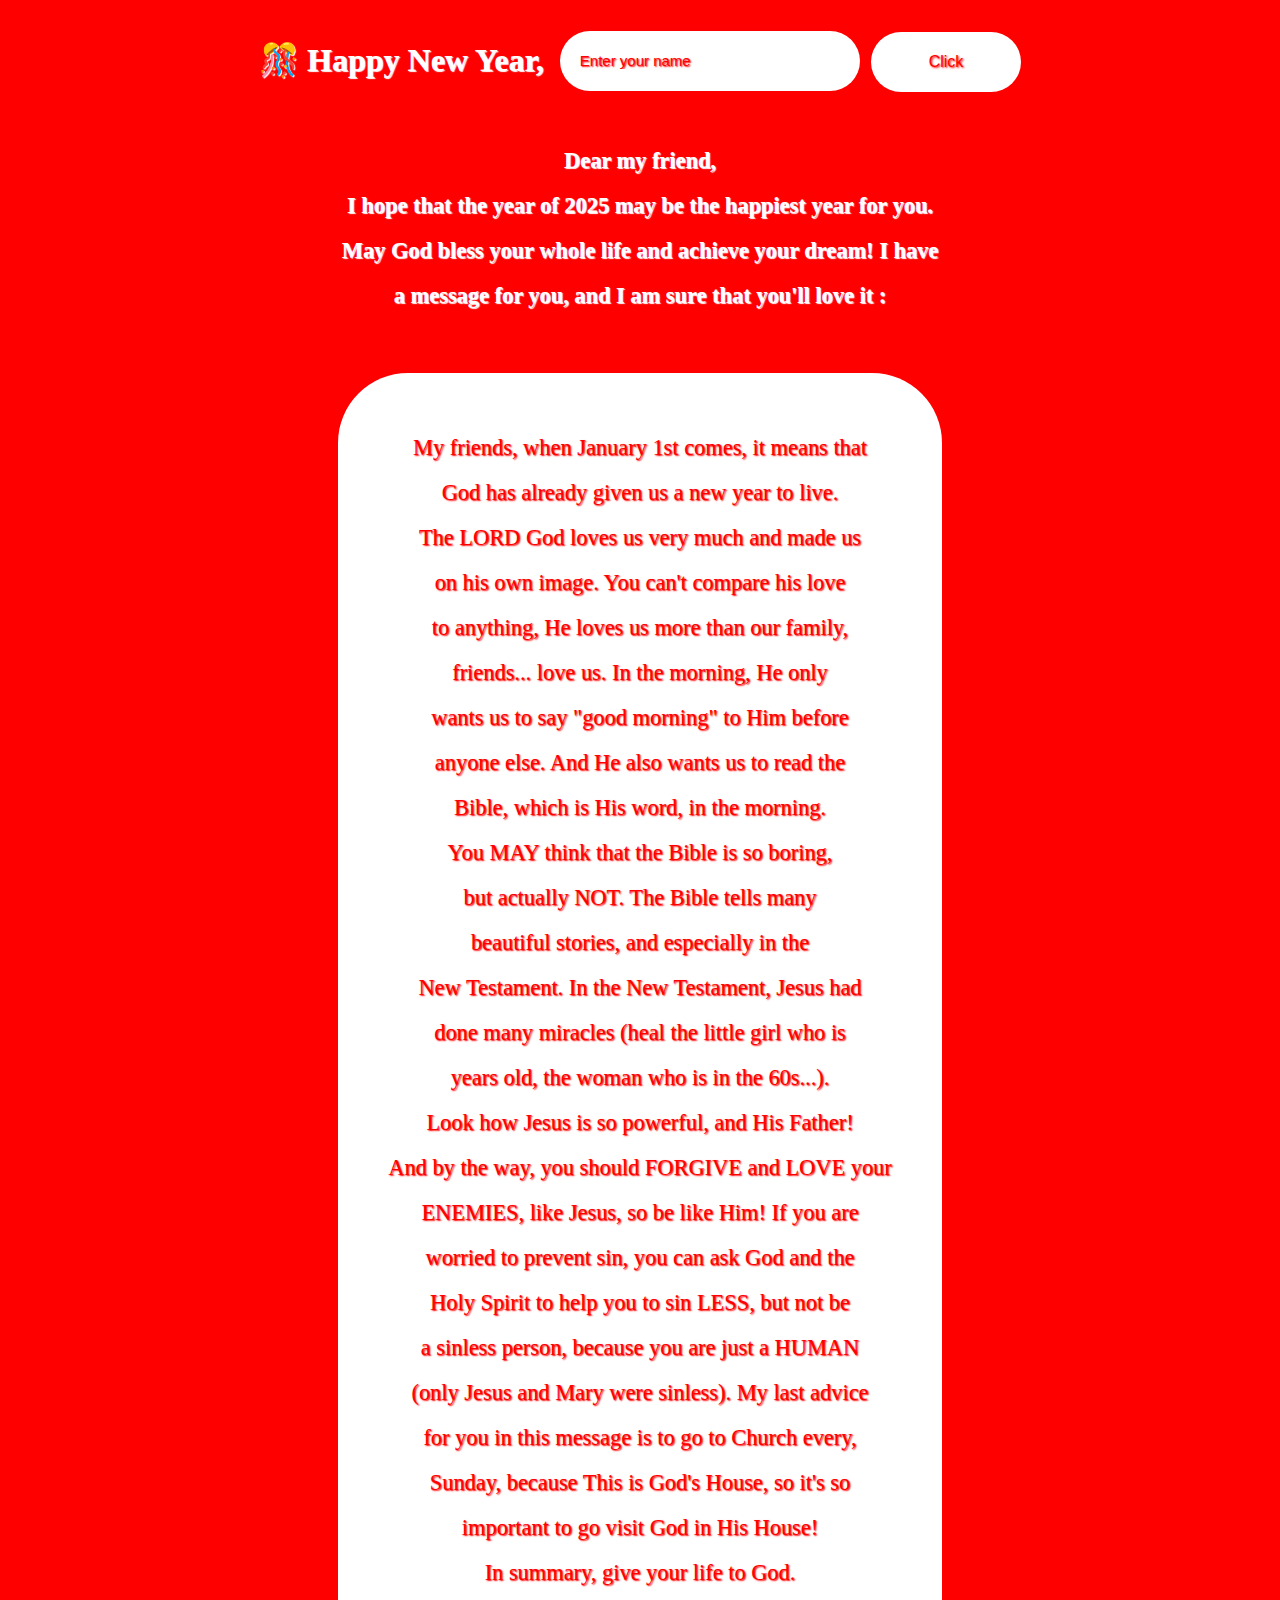
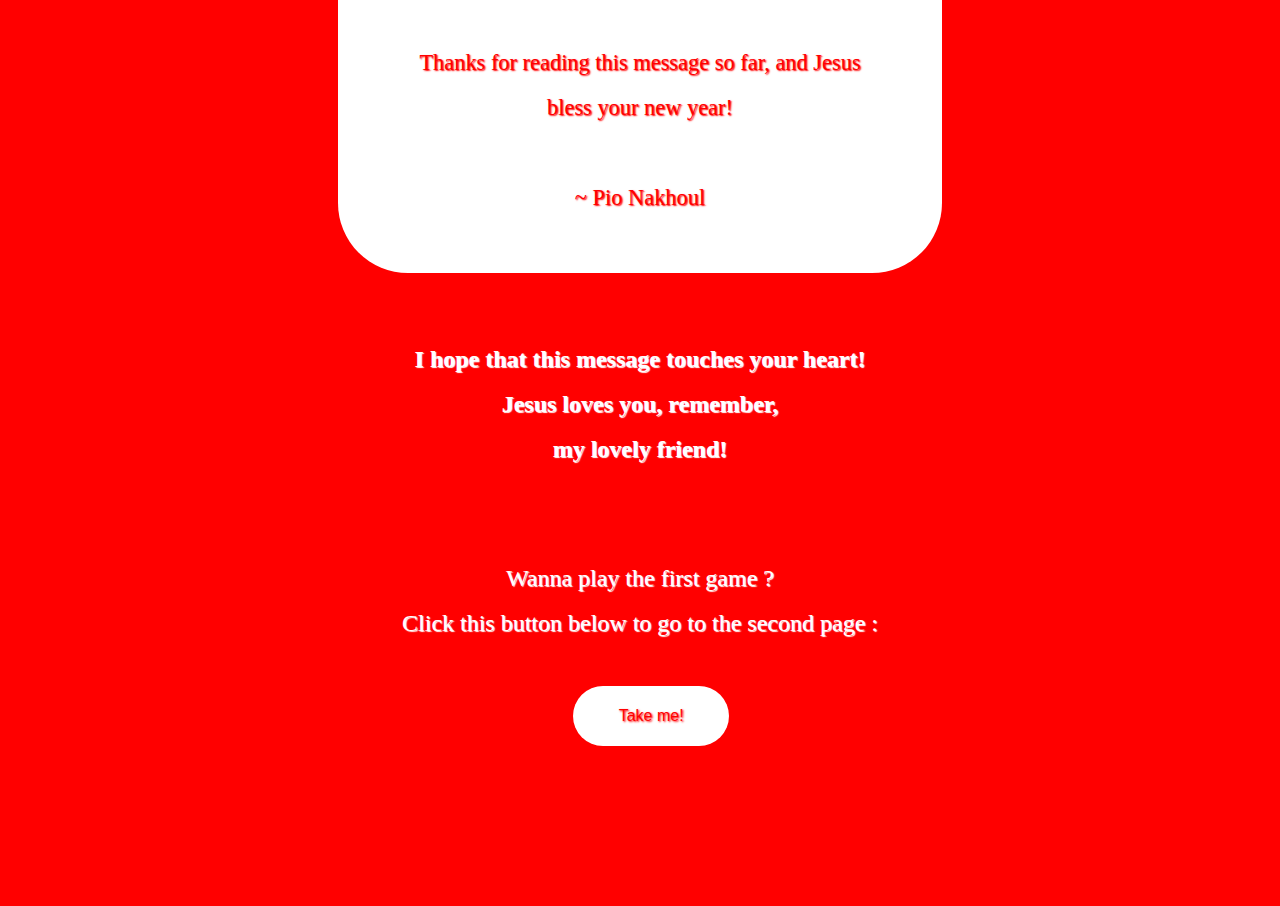
<file: New Year's of 2025 Project/Message/index.html>
<!DOCTYPE html>
<html lang="en">
  <head>
    <title>Message</title>
    <link rel="stylesheet" href="style.css">
  </head>
  <body>
    <header id="header">
      <h1 id="title">&#x1F38A; Happy New Year,</h1>
      <input id="name-input" type="text" placeholder="Enter your name">
      <button id="click">Click</button>
      <h1 id="name"></h1>
    </header>
    <main id="main">
      <p id="intro">Dear my friend, <br> I hope that the year of 2025
      may be the happiest year for you. <br> May God bless
      your whole life and achieve your dream! I have <br>
      a message for you, and I am sure that you'll love it :</p>
      <div id="message-container">
        <p id="message">
          My friends, when January 1st comes, it means that <br>
          God has already given us a new year to live. <br>
          The LORD God loves us very much and made us <br>
          on his own image. You can't compare his love <br>
          to anything, He loves us more than our family, <br>
          friends... love us. In the morning, He only <br>
          wants us to say "good morning" to Him before <br>
          anyone else. And He also wants us to read the <br>
          Bible, which is His word, in the morning. <br>
          You MAY think that the Bible is so boring, <br>
          but actually NOT. The Bible tells many <br>
          beautiful stories, and especially in the <br>
          New Testament. In the New Testament, Jesus had <br>
          done many miracles (heal the little girl who is <br>
          years old, the woman who is in the 60s...). <br>
          Look how Jesus is so powerful, and His Father! <br>
          And by the way, you should FORGIVE and LOVE your <br>
          ENEMIES, like Jesus, so be like Him! If you are <br>
          worried to prevent sin, you can ask God and the <br>
          Holy Spirit to help you to sin LESS, but not be <br>
          a sinless person, because you are just a HUMAN <br>
          (only Jesus and Mary were sinless). My last advice <br>
          for you in this message is to go to Church every, <br>
          Sunday, because This is God's House, so it's so <br>
          important to go visit God in His House! <br>
          In summary, give your life to God. <br> <br>
          Thanks for reading this message so far, and Jesus <br>
          bless your new year! <br> <br>
          ~ Pio Nakhoul
        </div>
      </div>
      <h2 id="conclusion">
        I hope that this message touches your heart!<br>
        Jesus loves you, remember,<br>
        my lovely friend!
      </h2>
    </main>
    <footer id="footer">
      <p id="intro-game-1">
        Wanna play the first game ? <br>
        Click this button below to go to the second page :
      </p>
      <a href="../Game 1/game1.html" target="_blank">
        <button id="link">Take me!</button>
      </a>
    </footer>

    <script src="script.js"></script>
  </body>
</html>
</file>
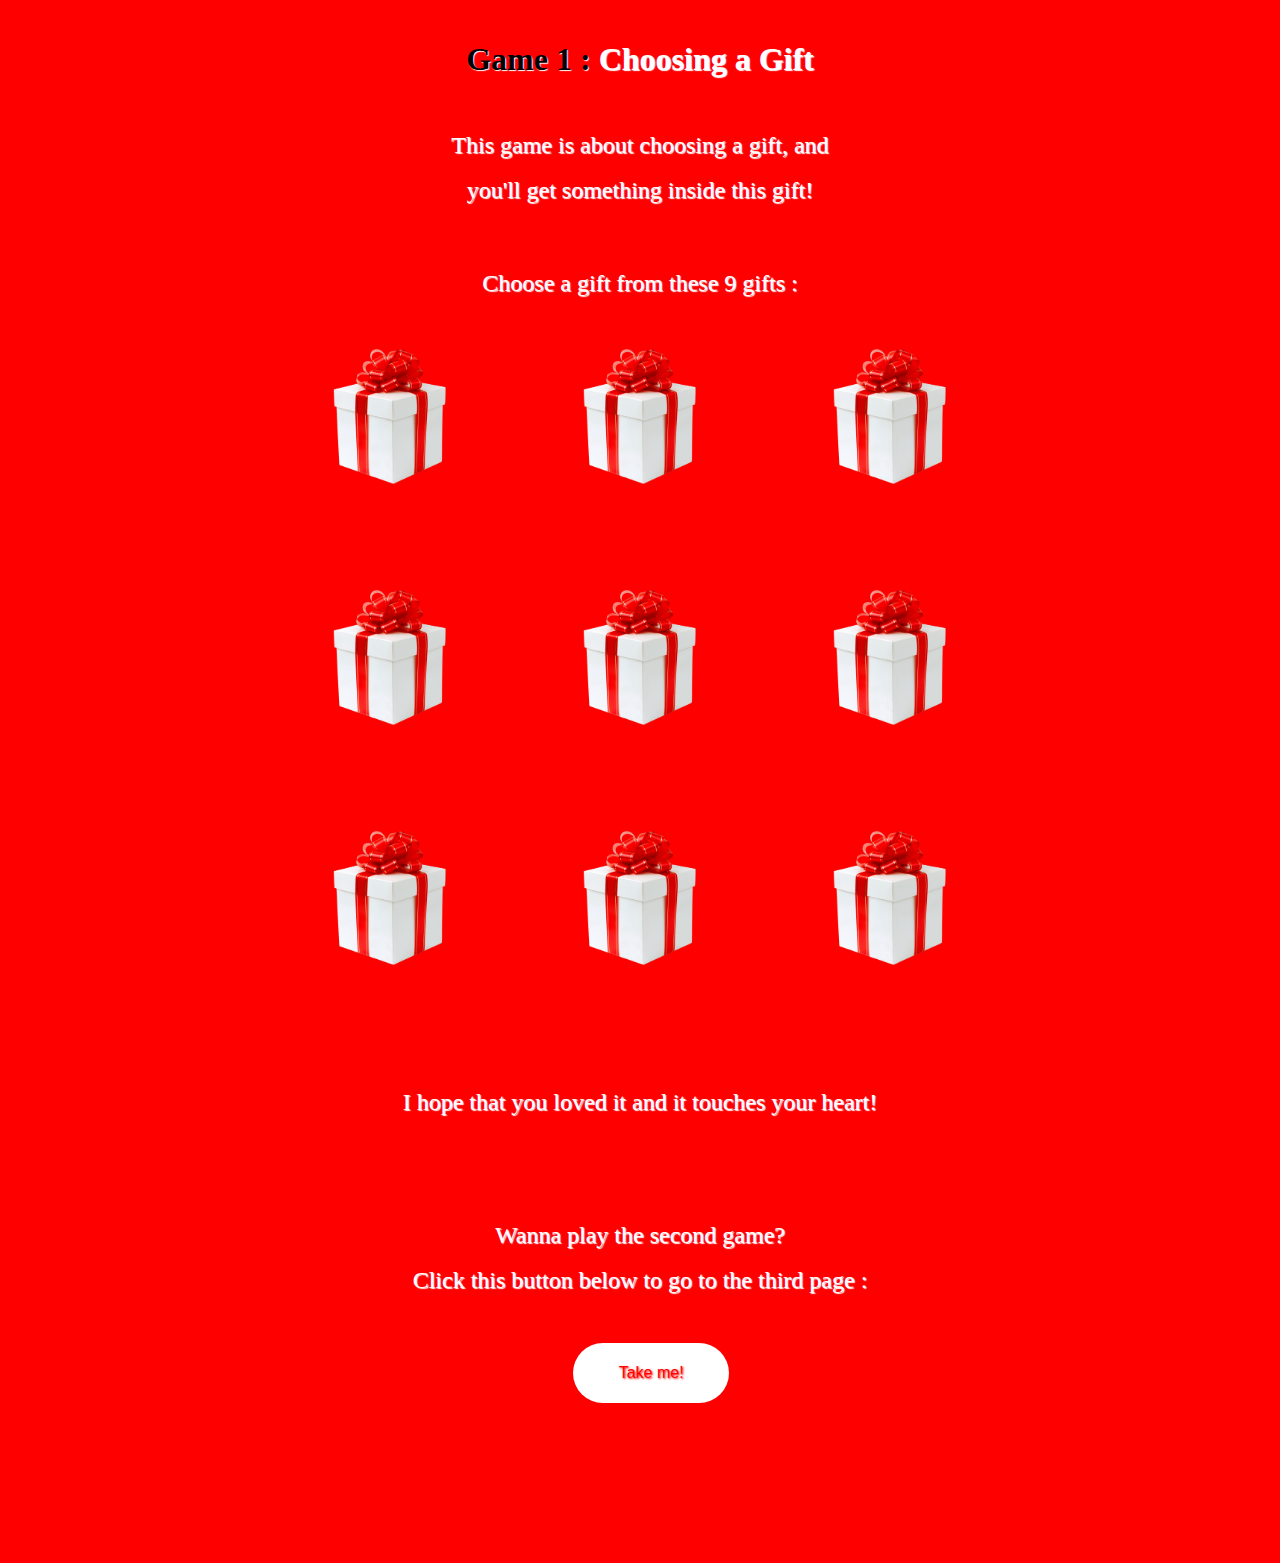
<file: New Year's of 2025 Project/Game 1/game1.html>
<!DOCTYPE html>
<html lang="en">
  <head>
    <title>Game 1 : Choosing a Gift</title>
    <link rel="stylesheet" href="game1.css">
  </head>
  <body>
    <header id="header">
      <h1 id="title">
        <span id="game-1">Game 1 :</span> Choosing a Gift
      </h1>
    </header>
    <main id="main">
      <p id="intro">
        This game is about choosing a gift, and <br>
        you'll get something inside this gift!
      </p>
      <p id="instruction">Choose a gift from these 9 gifts :</p>
      <div id="gift-container">
        <img class="gift" src="gift.png" alt="gift">
        <img class="gift" src="gift.png" alt="gift">
        <img class="gift" src="gift.png" alt="gift">
        <img class="gift" src="gift.png" alt="gift">
        <img class="gift" src="gift.png" alt="gift">
        <img class="gift" src="gift.png" alt="gift">
        <img class="gift" src="gift.png" alt="gift">
        <img class="gift" src="gift.png" alt="gift">
        <img class="gift" src="gift.png" alt="gift">
      </div>
      <p id="conclusion">I hope that you loved it and it touches your heart!</p>
    </main>
    <footer id="footer">
      <p id="intro-game-2">
        Wanna play the second game? <br>
        Click this button below to go to the third page :
      </p>
      <a href="../Game 2/game2.html" target="_blank">
        <button id="link">Take me!</button>
      </a>
    </footer>

    <script src="game1.js"></script>
  </body>
</html>
</file>
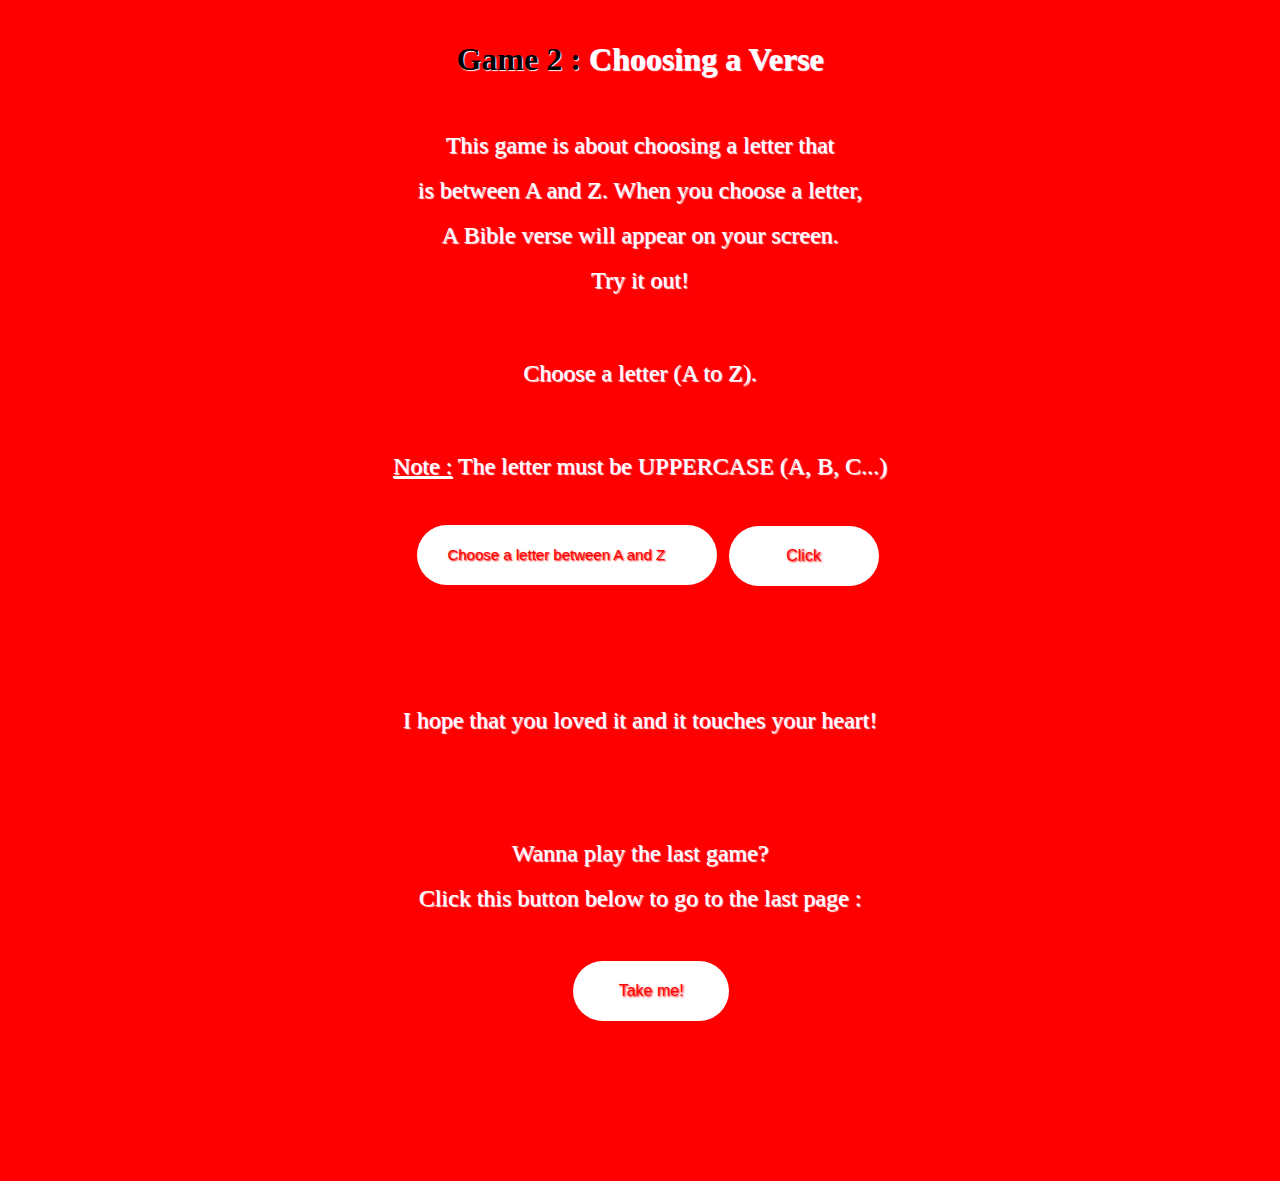
<file: New Year's of 2025 Project/Game 2/game2.html>
<!DOCTYPE html>
<html lang="en">
  <head>
    <title>Game 2 : Choosing a Verse</title>
    <link rel="stylesheet" href="game2.css">
  </head>
  <body>
    <header id="header">
      <h1 id="title">
        <span id="game-2">Game 2 :</span> Choosing a Verse
      </h1>
    </header>
    <main id="main">
      <p id="intro">
        This game is about choosing a letter that <br>
        is between A and Z. When you choose a letter, <br>
        A Bible verse will appear on your screen. <br>
        Try it out!
      </p>
      <p id="instruction">Choose a letter (A to Z).</p>
      <p id="note">
        <span id="note-span">Note :</span>
        The letter must be UPPERCASE (A, B, C...)
      </p>
      <div id="choose-letter-container">
        <input id="choose-input" type="text" placeholder="Choose a letter between A and Z" maxlength="1"> 
        <button id="click">Click</button>
      </div>
      <p id="conclusion">I hope that you loved it and it touches your heart!</p>
    </main>
    <footer id="footer">
      <p id="intro-game-3">
        Wanna play the last game? <br>
        Click this button below to go to the last page :
      </p>
      <a href="../Game 3/game3.html" target="_blank">
        <button id="link">Take me!</button>
      </a>
    </footer>

    <script src="game2.js"></script>
  </body>
</html>
</file>
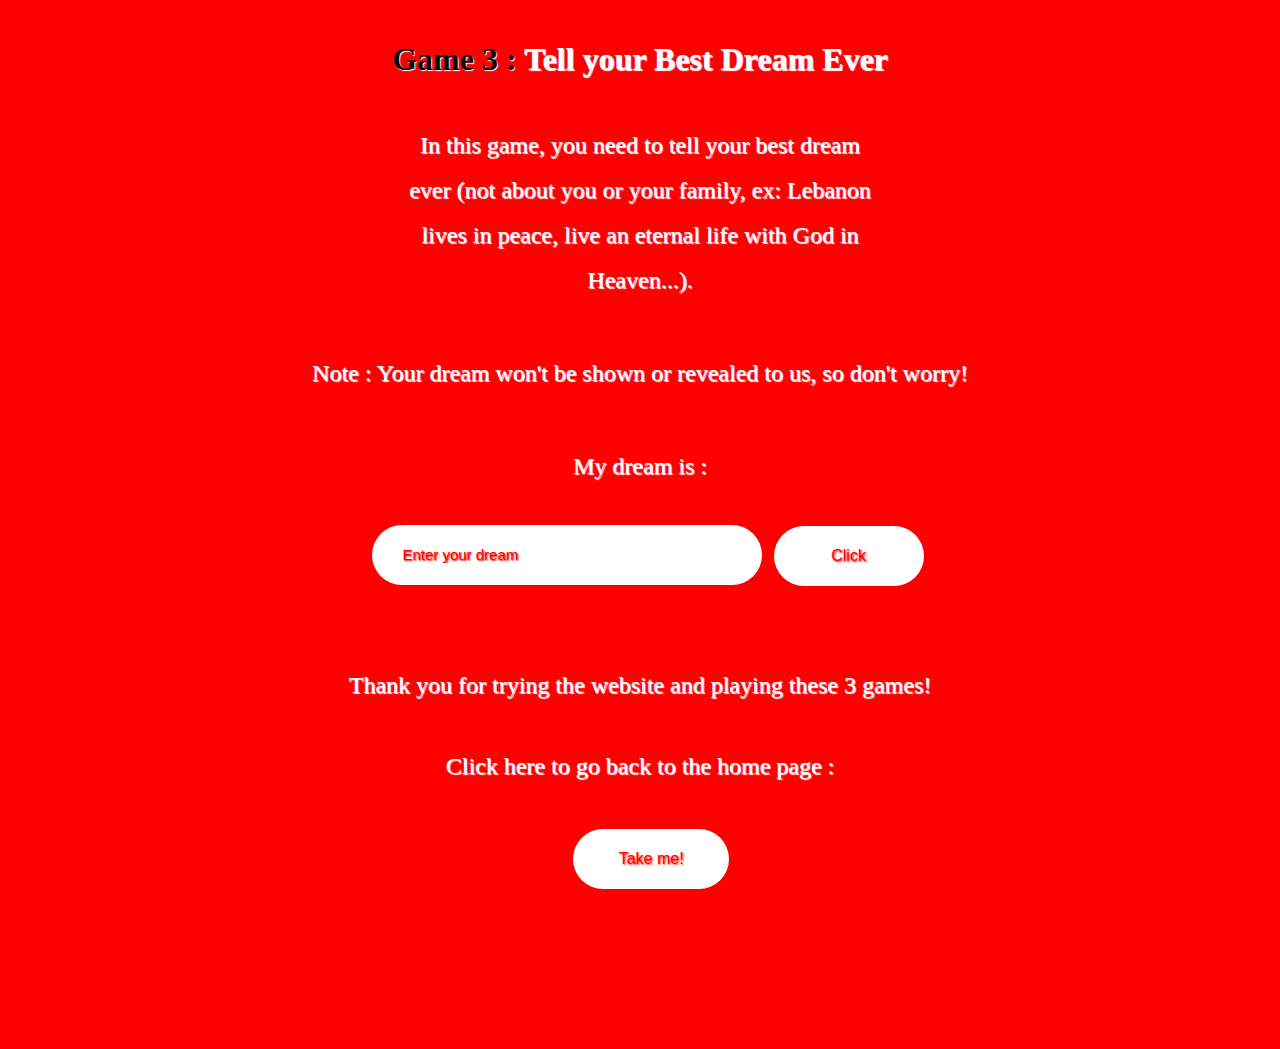
<file: New Year's of 2025 Project/Game 3/game3.html>
<!DOCTYPE html>
<html lang="en">
  <head>
    <title>Game 3 : Tell your Best Dream Ever</title>
    <link rel="stylesheet" href="game3.css">
  </head>
  <body>
    <header id="header">
      <h1 id="title">
        <span id="game-3">Game 3 :</span> Tell your Best Dream Ever
      </h1>
    </header>
    <main id="main">
      <p id="intro">
        In this game, you need to tell your best dream <br>
        ever (not about you or your family, ex: Lebanon <br>
        lives in peace, live an eternal life with God in <br>
        Heaven...).
      </p>
      <p id="note">
        <span id="span">Note :</span>
        Your dream won't be shown or revealed to us, so don't worry!
      </p>
      <p id="my-dream">
        My dream is :
      </p>
      <div id="dream-container">
        <input id="dream" type="text" placeholder="Enter your dream">
        <button id="click">Click</button>
      </div>
    </main>
    <footer id="footer">
      <p id="thanking">Thank you for trying the website and playing these 3 games!</p>
      <p id="home-page">Click here to go back to the home page :</p>
      <a href="../Message/index.html" target="_blank">
        <button id="link">Take me!</button>
      </a>
    </footer>

    <script src="game3.js"></script>
  </body>
</html>
</file>
<file: New Year's of 2025 Project/Message/style.css>
/* General Styles */
body {
  font-family: "Great Vibes", cursive;
  margin-bottom: 10rem;
  background: red;
}

p, h1, h2 {
  cursor: default;
}

#header {
  display: flex;
  justify-content: center;
  color: white;
  text-shadow: 1px 1px 1px white;
  margin-top: 1.2rem;
}

#name-input {
  height: 60px;
  width: 100%;
  max-width: 300px;
  cursor: default;
  margin-left: 1rem;
  border-radius: 50px;
  border: none;
  padding-left: 20px;
  margin-top: 12px;
  font-size: 1rem;
  color: red;
  text-shadow: 1px 1px 1.5px red;
  box-sizing: border-box;
}

#name-input::placeholder {
  color: red;
  text-shadow: 1px 1px 1.5px red;
  font-size: 15px;
}

#click {
  height: 60px;
  width: 100%;
  max-width: 150px;
  background: white;
  color: red;
  text-shadow: 1px 1px 2px red;
  font-size: 1rem;
  border: none;
  cursor: pointer;
  margin-left: 0.7rem;
  border-radius: 50px;
  margin-top: 0.8rem;
}

#main {
  margin-top: 1rem;
  display: flex;
  flex-direction: column;
  align-items: center;
  text-align: center;
}

#intro {
  font-size: 1.4rem;
  color: white;
  text-shadow: 1px 1px 1px white;
  line-height: 45px;
  font-weight: 700;
}

#message-container {
  background: white;
  border-radius: 70px;
  padding: 30px 50px;
  margin-top: 2rem;
}

#message {
  font-size: 1.4rem;
  color: red;
  text-shadow: 1px 1px 1.5px red;
  line-height: 45px;
}

#conclusion {
  color: white;
  text-shadow: 1px 1px 1px white;
  line-height: 45px;
  margin-top: 4rem;
}

#footer {
  display: flex;
  flex-direction: column;
  align-items: center;
}

#intro-game-1 {
  color: white;
  text-shadow: 1px 1px 1px white;
  line-height: 45px;
  margin-top: 4rem;
  text-align: center;
  font-size: 1.5rem;
}

#link {
  height: 60px;
  width: 100%;
  padding: 20px 40px;
  max-width: 170px;
  background: white;
  color: red;
  text-shadow: 1px 1px 2px red;
  font-size: 1rem;
  border: none;
  cursor: pointer;
  margin-left: 0.7rem;
  border-radius: 50px;
  margin-top: 1rem;
}

/* Responsive Styles */
@media screen and (max-width: 768px) {
  #header {
    flex-direction: column;
    text-align: center;
  }

  #name-input {
    width: 90%;
    font-size: 1rem;
  }

  #click {
    width: 90%;
    font-size: 1rem;
  }

  #main {
    margin-top: 1rem;
  }

  #intro {
    font-size: 1.2rem;
    line-height: 35px;
  }

  #message-container {
    padding: 20px 30px;
  }

  #message {
    font-size: 1.2rem;
  }

  #conclusion {
    font-size: 1.2rem;
    margin-top: 3rem;
  }

  #intro-game-1 {
    font-size: 1.3rem;
  }

  #link {
    width: 90%;
  }
}

@media screen and (max-width: 480px) {
  body {
    font-size: 0.9rem;
  }

  #name-input {
    font-size: 0.9rem;
    height: 50px;
  }

  #click {
    height: 50px;
    font-size: 0.9rem;
  }

  #intro {
    font-size: 1rem;
    line-height: 30px;
  }

  #message-container {
    padding: 15px 25px;
  }

  #message {
    font-size: 1rem;
  }

  #conclusion {
    font-size: 1rem;
    margin-top: 2.5rem;
  }

  #intro-game-1 {
    font-size: 1.1rem;
  }

  #link {
    height: 50px;
    font-size: 0.9rem;
  }
}
</file>
<file: New Year's of 2025 Project/Game 1/game1.css>
/* Base styles (for large screens) */
body {
  font-family: "Great Vibes", cursive;
  margin-bottom: 10rem;
  background: red;
  cursor: default;
}

p {
  text-align: center;
  color: white;
  text-shadow: 1px 1px 1px white;
  line-height: 45px;
}

#header {
  display: flex;
  justify-content: center;
  margin-top: 1.2rem;
}

#title {
  color: white;
  text-shadow: 1px 1px 1px white;
}

#game-1 {
  color: black;
}

#main {
  display: flex;
  flex-direction: column;
  align-items: center;
}

#intro, #instruction {
  font-size: 1.5rem;
}

#gift-container {
  display: grid;
  grid-template-columns: repeat(3, 1fr);
  row-gap: 100px;
  column-gap: 130px;
  margin-top: 1rem;
}

.gift {
  width: 120px;
  cursor: pointer;
}

#conclusion {
  font-size: 1.5rem;
  margin-top: 7rem;
}

#footer {
  display: flex;
  flex-direction: column;
  align-items: center;
}

#intro-game-2 {
  color: white;
  text-shadow: 1px 1px 1px white;
  line-height: 45px;
  margin-top: 4rem;
  text-align: center;
  font-size: 1.5rem;
}

#link {
  height: 60px;
  width: 100%;
  padding: 20px 40px;
  max-width: 170px;
  background: white;
  color: red;
  text-shadow: 1px 1px 2px red;
  font-size: 1rem;
  border: none;
  cursor: pointer;
  margin-left: 0.7rem;
  border-radius: 50px;
  margin-top: 1rem;
}

/* Responsive designs */

/* For tablets (screen width 768px and below) */
@media screen and (max-width: 768px) {
  #gift-container {
    grid-template-columns: repeat(2, 1fr);
    column-gap: 50px;
    row-gap: 60px;
  }

  #title, #intro, #instruction, #intro-game-2 {
    font-size: 1.2rem;
  }

  #conclusion {
    font-size: 1.2rem;
    margin-top: 5rem;
  }

  #link {
    width: 80%;
    max-width: 150px;
    font-size: 0.9rem;
    padding: 15px 30px;
  }
}

/* For mobile phones (screen width 480px and below) */
@media screen and (max-width: 480px) {
  body {
    margin-bottom: 5rem;
  }

  #gift-container {
    grid-template-columns: 1fr;
    column-gap: 20px;
    row-gap: 40px;
  }

  #title, #intro, #instruction, #intro-game-2 {
    font-size: 1rem;
  }

  #link {
    width: 90%;
    max-width: 120px;
    font-size: 0.85rem;
    padding: 10px 20px;
  }

  #header {
    flex-direction: column;
    justify-content: center;
  }

  #footer {
    flex-direction: column;
    align-items: center;
    margin-top: 3rem;
  }

  #conclusion {
    font-size: 1rem;
    margin-top: 4rem;
  }
}
</file>
<file: New Year's of 2025 Project/Game 2/game2.css>
/* Default styles for larger screens */
body {
  font-family: "Great Vibes", cursive;
  margin-bottom: 10rem;
  background: red;
  cursor: default;
}

p {
  text-align: center;
  color: white;
  text-shadow: 1px 1px 1px white;
  line-height: 45px;
}

#header {
  display: flex;
  justify-content: center;
  margin-top: 1.2rem;
}

#title {
  color: white;
  text-shadow: 1px 1px 1px white;
}

#game-2 {
  color: black;
}

#main {
  display: flex;
  flex-direction: column;
  align-items: center;
}

#intro, #instruction, #note {
  font-size: 1.5rem;
}

#note-span {
  text-decoration: underline;
}

#choose-letter-container {
  display: flex;
}

#choose-input {
  height: 60px;
  width: 300px;
  max-width: 300px;
  cursor: default;
  margin-left: 1rem;
  border-radius: 50px;
  border: none;
  padding-left: 30px;
  margin-top: 12px;
  font-size: 1rem;
  color: red;
  text-shadow: 1px 1px 1.5px red;
  box-sizing: border-box;
}

#choose-input::placeholder {
  color: red;
  text-shadow: 1px 1px 1.5px red;
  font-size: 15px;
}

#click {
  height: 60px;
  width: 150px;
  max-width: 150px;
  background: white;
  color: red;
  text-shadow: 1px 1px 2px red;
  font-size: 1rem;
  border: none;
  cursor: pointer;
  margin-left: 0.7rem;
  border-radius: 50px;
  margin-top: 0.8rem;
}

#conclusion {
  font-size: 1.5rem;
  margin-top: 7rem;
}

#footer {
  display: flex;
  flex-direction: column;
  align-items: center;
}

#intro-game-3 {
  color: white;
  text-shadow: 1px 1px 1px white;
  line-height: 45px;
  margin-top: 4rem;
  text-align: center;
  font-size: 1.5rem;
}

#link {
  height: 60px;
  width: 100%;
  padding: 20px 40px;
  max-width: 170px;
  background: white;
  color: red;
  text-shadow: 1px 1px 2px red;
  font-size: 1rem;
  border: none;
  cursor: pointer;
  margin-left: 0.7rem;
  border-radius: 50px;
  margin-top: 1rem;
}

/* Media Query for tablets (768px and above) */
@media (max-width: 768px) {
  body {
    margin-bottom: 5rem;
  }

  #choose-input {
    width: 250px;
  }

  #click {
    width: 130px;
  }

  #conclusion {
    font-size: 1.2rem;
  }

  #intro-game-3 {
    font-size: 1.2rem;
  }

  #link {
    width: 90%;
    max-width: 150px;
  }
}

/* Media Query for mobile devices (480px and below) */
@media (max-width: 480px) {
  body {
    margin-bottom: 3rem;
    background: darkred;
  }

  p {
    font-size: 1.1rem;
  }

  #choose-input {
    width: 200px;
    font-size: 0.9rem;
    padding-left: 20px;
  }

  #click {
    width: 120px;
    font-size: 0.9rem;
  }

  #conclusion {
    font-size: 1rem;
    margin-top: 5rem;
  }

  #footer {
    flex-direction: row;
    justify-content: space-between;
  }

  #intro-game-3 {
    font-size: 1rem;
  }

  #link {
    width: 80%;
    max-width: 140px;
  }
}

/* Media Query for very small devices (360px and below) */
@media (max-width: 360px) {
  #choose-input {
    width: 180px;
    font-size: 0.8rem;
  }

  #click {
    width: 100px;
    font-size: 0.8rem;
  }

  #conclusion {
    font-size: 0.9rem;
    margin-top: 4rem;
  }

  #link {
    width: 70%;
    max-width: 130px;
  }
}
</file>
<file: New Year's of 2025 Project/Game 3/game3.css>
/* Base Styles */
body {
  font-family: "Great Vibes", cursive;
  margin-bottom: 10rem;
  background: red;
  cursor: default;
}

p {
  text-align: center;
  color: white;
  text-shadow: 1px 1px 1px white;
  line-height: 45px;
}

#header {
  display: flex;
  justify-content: center;
  margin-top: 1.2rem;
}

#title {
  color: white;
  text-shadow: 1px 1px 1px white;
}

#game-3 {
  color: black;
}

#main {
  display: flex;
  flex-direction: column;
  align-items: center;
}

#intro, #my-dream, #note {
  font-size: 1.5rem;
}

#note-span {
  text-decoration: underline;
}

#dream-container {
  display: flex;
}

#dream {
  height: 60px;
  width: 390px;
  cursor: default;
  margin-left: 1rem;
  border-radius: 50px;
  border: none;
  padding-left: 30px;
  margin-top: 12px;
  font-size: 1rem;
  color: red;
  text-shadow: 1px 1px 1.5px red;
  box-sizing: border-box;
}

#dream::placeholder {
  color: red;
  text-shadow: 1px 1px 1.5px red;
  font-size: 15px;
}

#click {
  height: 60px;
  width: 150px;
  max-width: 150px;
  background: white;
  color: red;
  text-shadow: 1px 1px 2px red;
  font-size: 1rem;
  border: none;
  cursor: pointer;
  margin-left: 0.7rem;
  border-radius: 50px;
  margin-top: 0.8rem;
}

#footer {
  display: flex;
  flex-direction: column;
  align-items: center;
  margin-top: 4rem;
}

#thanking, #home-page {
  color: white;
  text-shadow: 1px 1px 1px white;
  line-height: 45px;
  margin-top: 0.8rem;
  text-align: center;
  font-size: 1.5rem;
}

#link {
  height: 60px;
  width: 100%;
  padding: 20px 40px;
  max-width: 170px;
  background: white;
  color: red;
  text-shadow: 1px 1px 2px red;
  font-size: 1rem;
  border: none;
  cursor: pointer;
  margin-left: 0.7rem;
  border-radius: 50px;
  margin-top: 1rem;
}

/* Advanced Media Queries */
@media only screen and (max-width: 1200px) {
  #dream {
    width: 300px;
    font-size: 0.9rem;
  }

  #click {
    width: 130px;
  }

  #thanking, #home-page {
    font-size: 1.4rem;
  }

  #link {
    width: 80%;
    max-width: 150px;
  }

  #footer {
    margin-top: 3rem;
  }
}

@media only screen and (max-width: 768px) {
  body {
    font-size: 14px;
    margin-bottom: 8rem;
  }

  #main {
    margin-top: 1rem;
  }

  #intro, #my-dream, #note {
    font-size: 1.2rem;
  }

  #dream {
    width: 250px;
    font-size: 0.9rem;
  }

  #click {
    width: 120px;
    font-size: 0.9rem;
  }

  #footer {
    margin-top: 2.5rem;
  }

  #thanking, #home-page {
    font-size: 1.2rem;
  }

  #link {
    width: 70%;
    max-width: 140px;
  }
}

@media only screen and (max-width: 480px) {
  body {
    font-size: 12px;
    margin-bottom: 6rem;
  }

  #main {
    margin-top: 0.5rem;
  }

  #dream {
    width: 200px;
    font-size: 0.8rem;
  }

  #click {
    width: 110px;
    font-size: 0.8rem;
  }

  #footer {
    margin-top: 2rem;
  }

  #thanking, #home-page {
    font-size: 1rem;
  }

  #link {
    width: 80%;
    max-width: 130px;
  }
}
</file>
